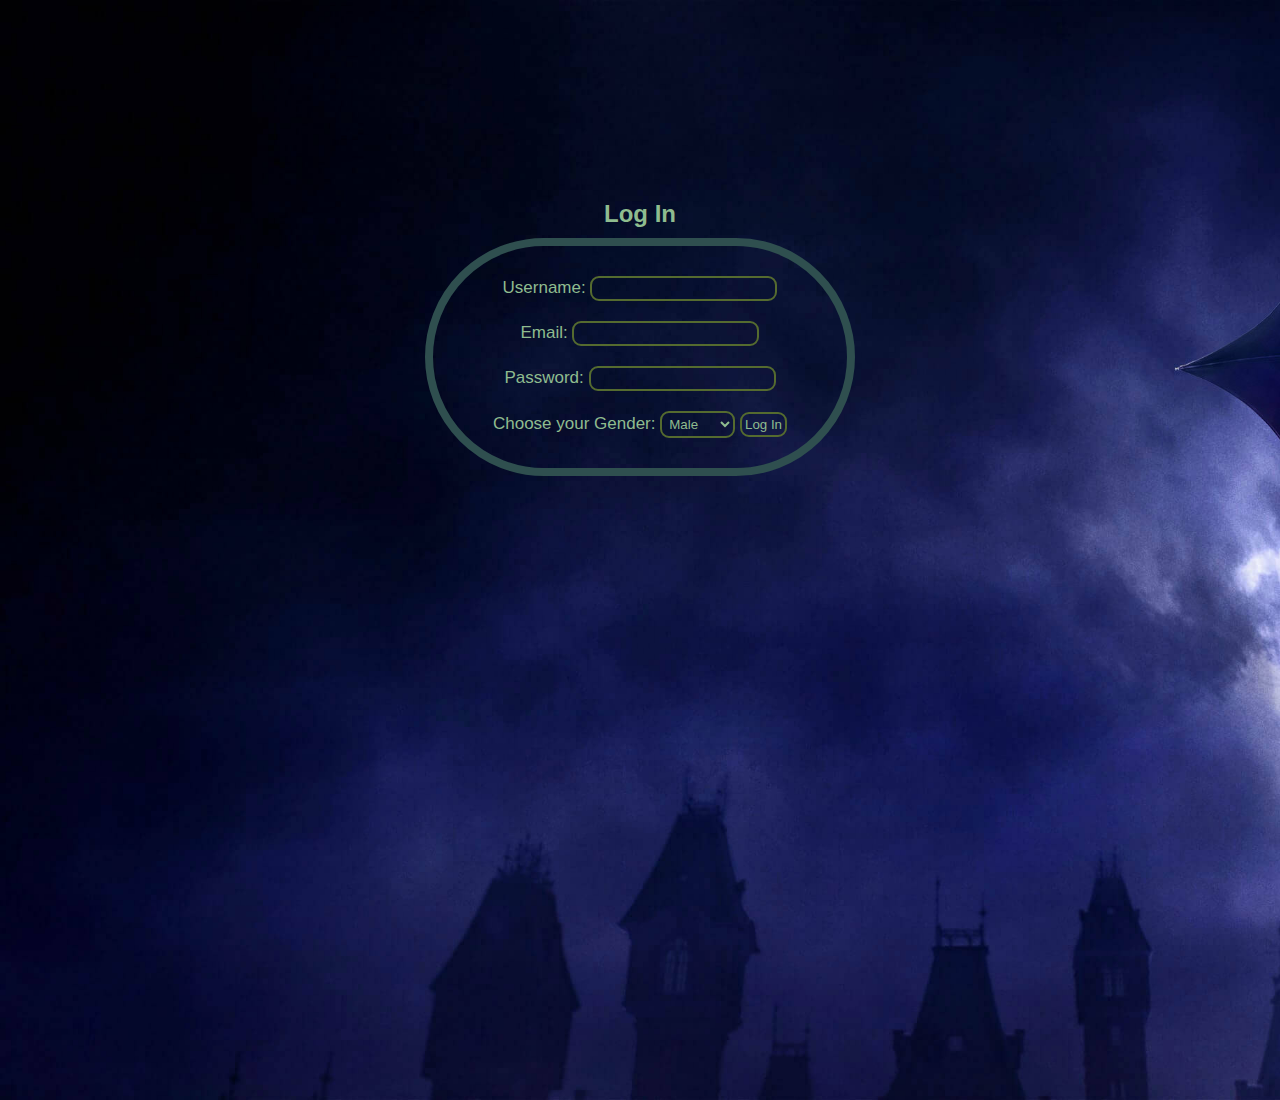
<file: index.html>
<!DOCTYPE html>
<html lang="en">

<head>
    <meta charset="UTF-8">
    <meta http-equiv="X-UA-Compatible" content="IE=edge">
    <meta name="viewport" content="width=device-width, initial-scale=1.0">
    <link rel="stylesheet" href="stylelmfao.css">
    <link rel="shortcut icon" href="logo.png">
    <title>Login Page</title>
    <script defer src="java.js"></script>
</head>

<body>
    <section class="lolform">
        <h1 class="lmao">Log In</h1>
        <div class="forms lol">
            <form  action="indexlol.html" method="get" name="form" onsubmit="return validated()">
                <label for="username">Username:</label>
                <input type="text" id="username" name="username" class="box" required><br><br>
                <label for="email">Email:</label>
                <input type="email" id="email" name="email" class="box" required><br><br>
                <span id="email_error"></span>
                <label for="password">Password:</label>
                <input type="password" id="password" name="password" class="box" ><br><br>
                <span id="pass_error"></span>
                <label for="cars">Choose your Gender:</label>
                <select name="gender" id="gender" form="gender" class="box">
                    <option value="male">Male</option>
                    <option value="female">Female</option>
                </select>
                <input type="submit" value="Log In" class="submitt box" >
            </form>
        </div>
        <div id="error"></div>
    </section>

</body>

</html>
</file>
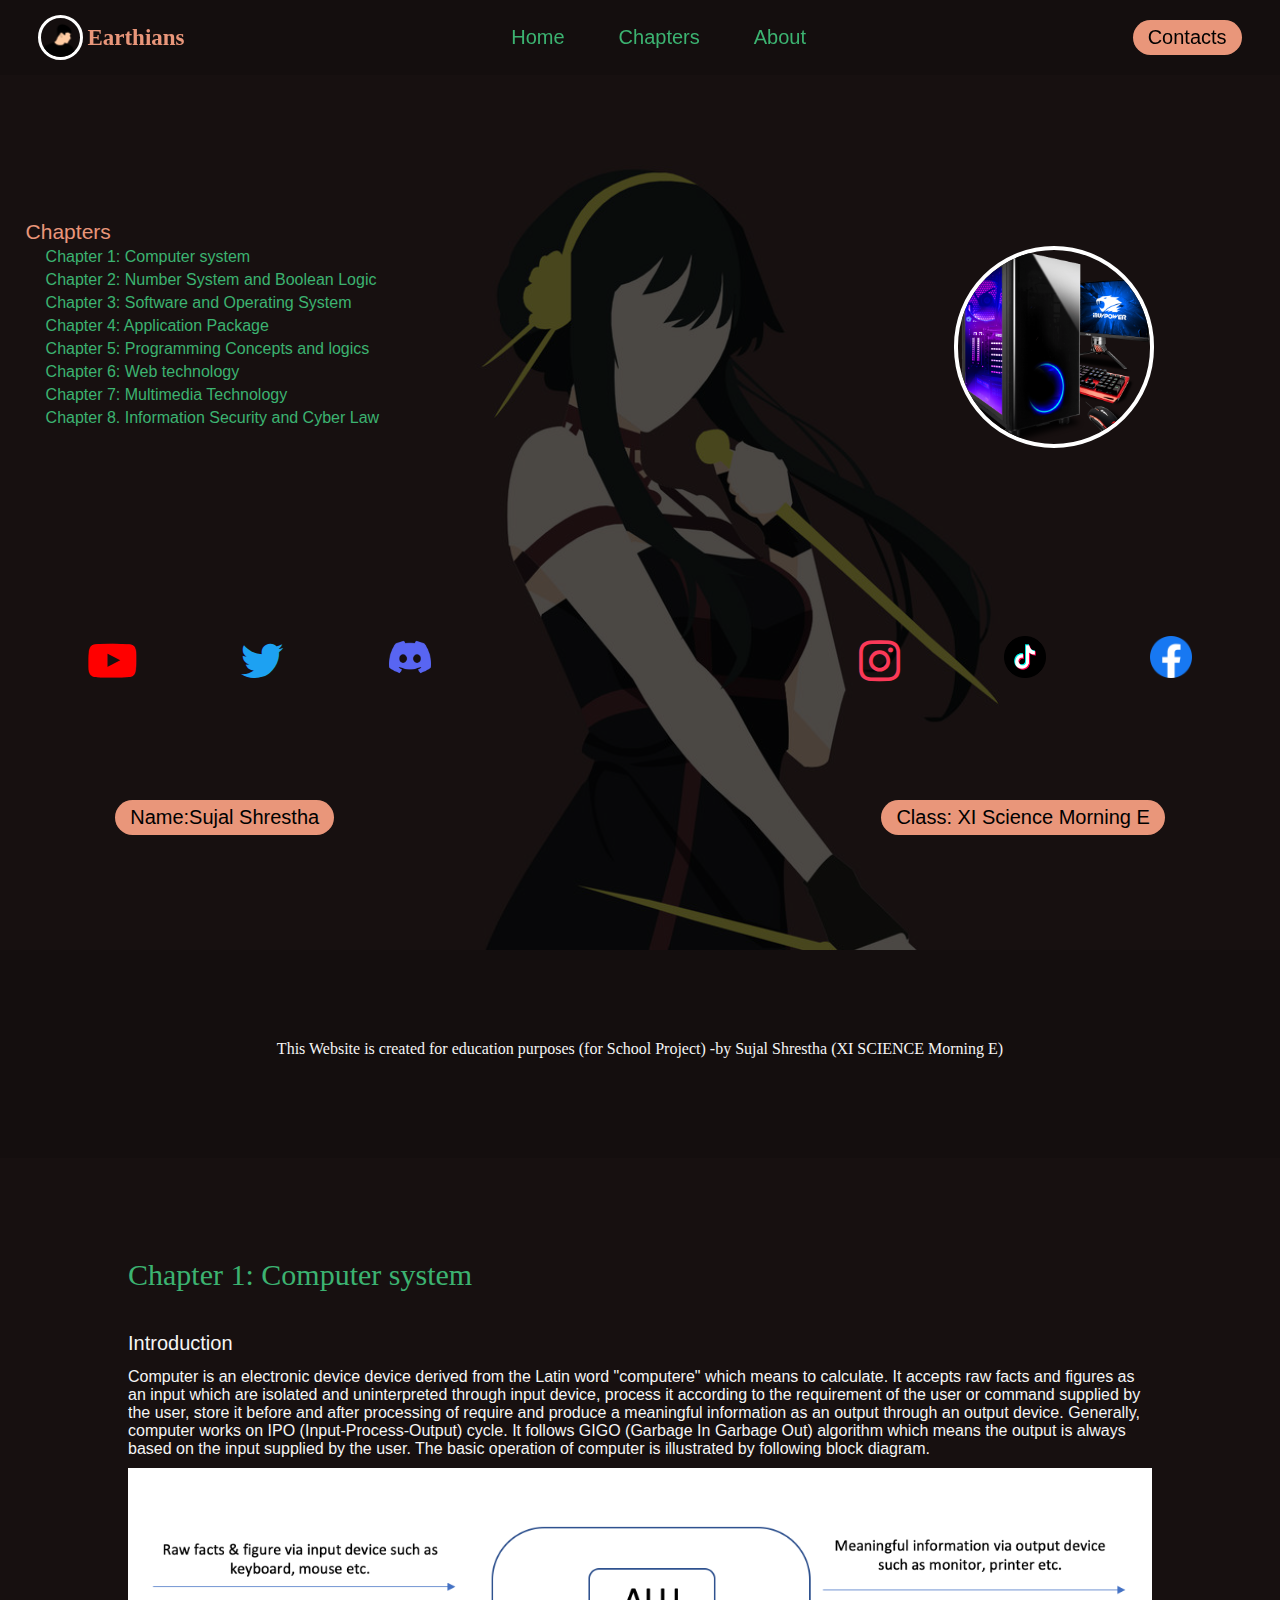
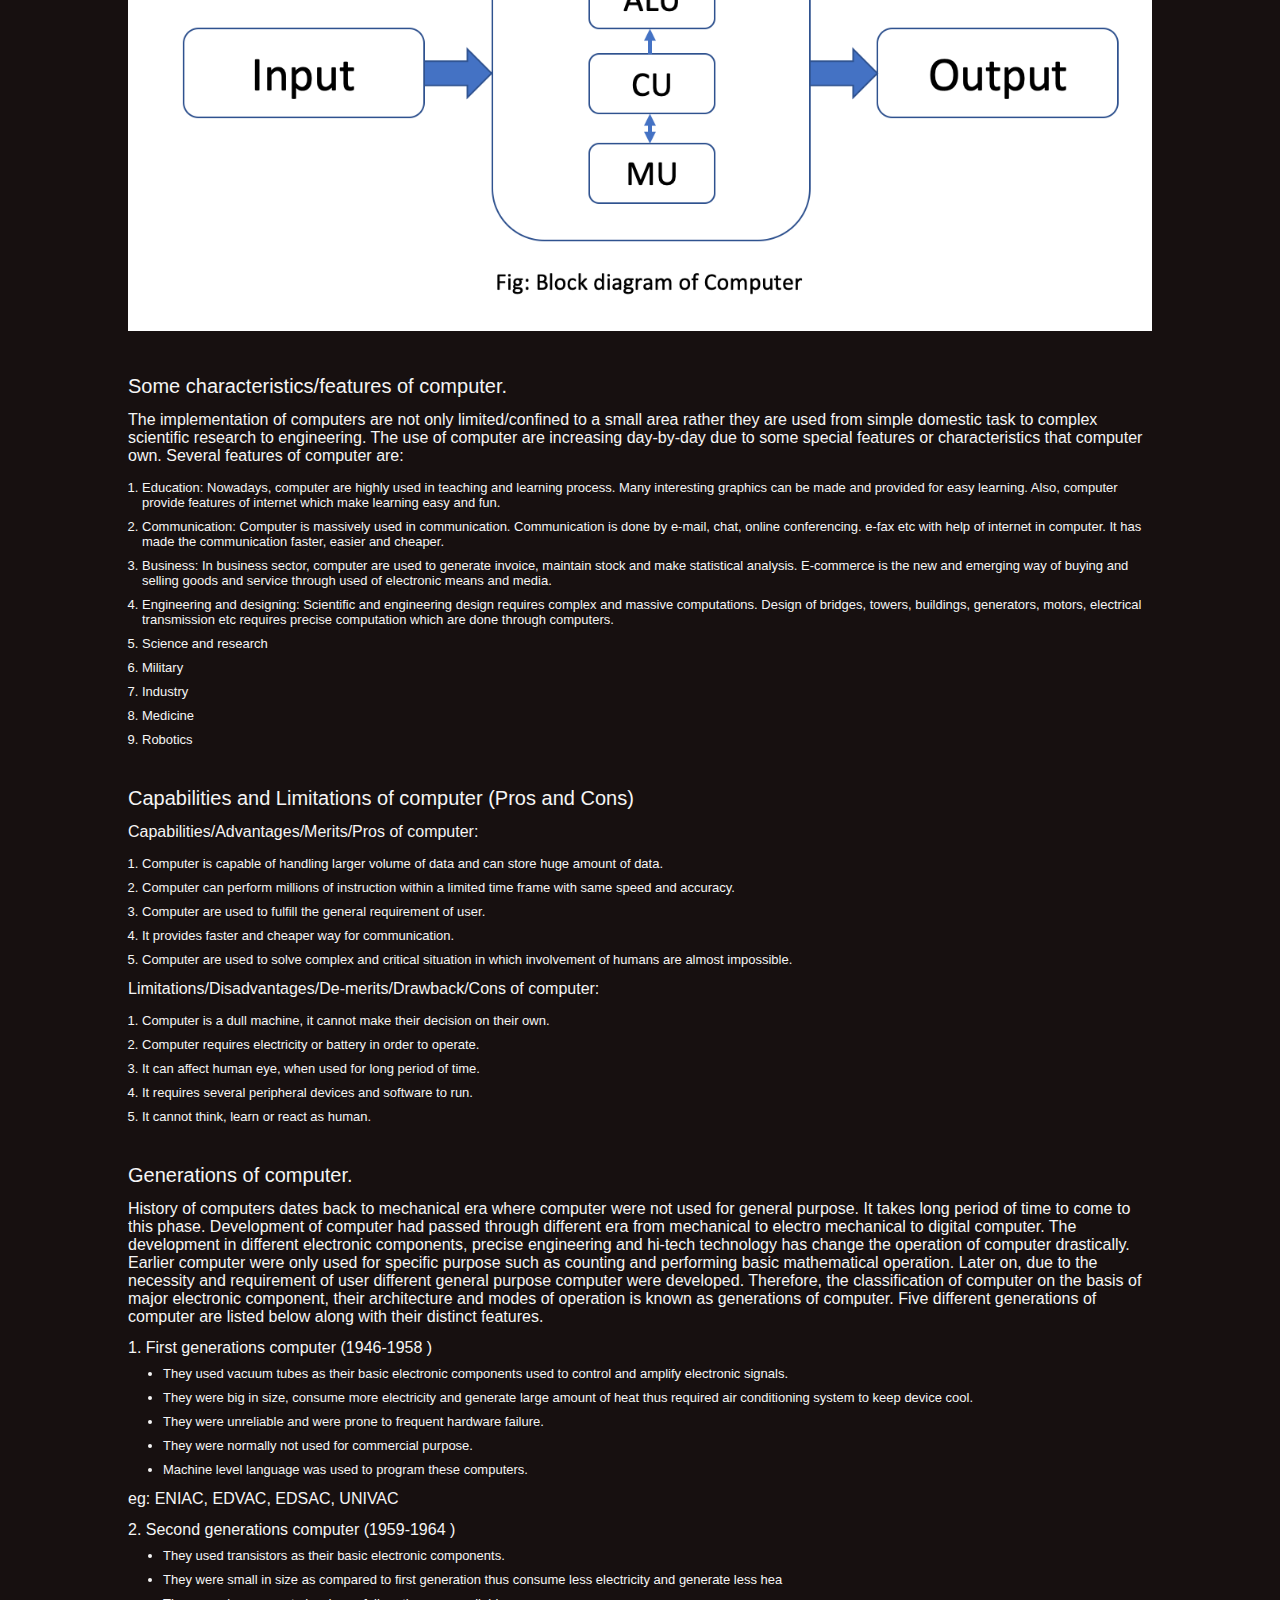
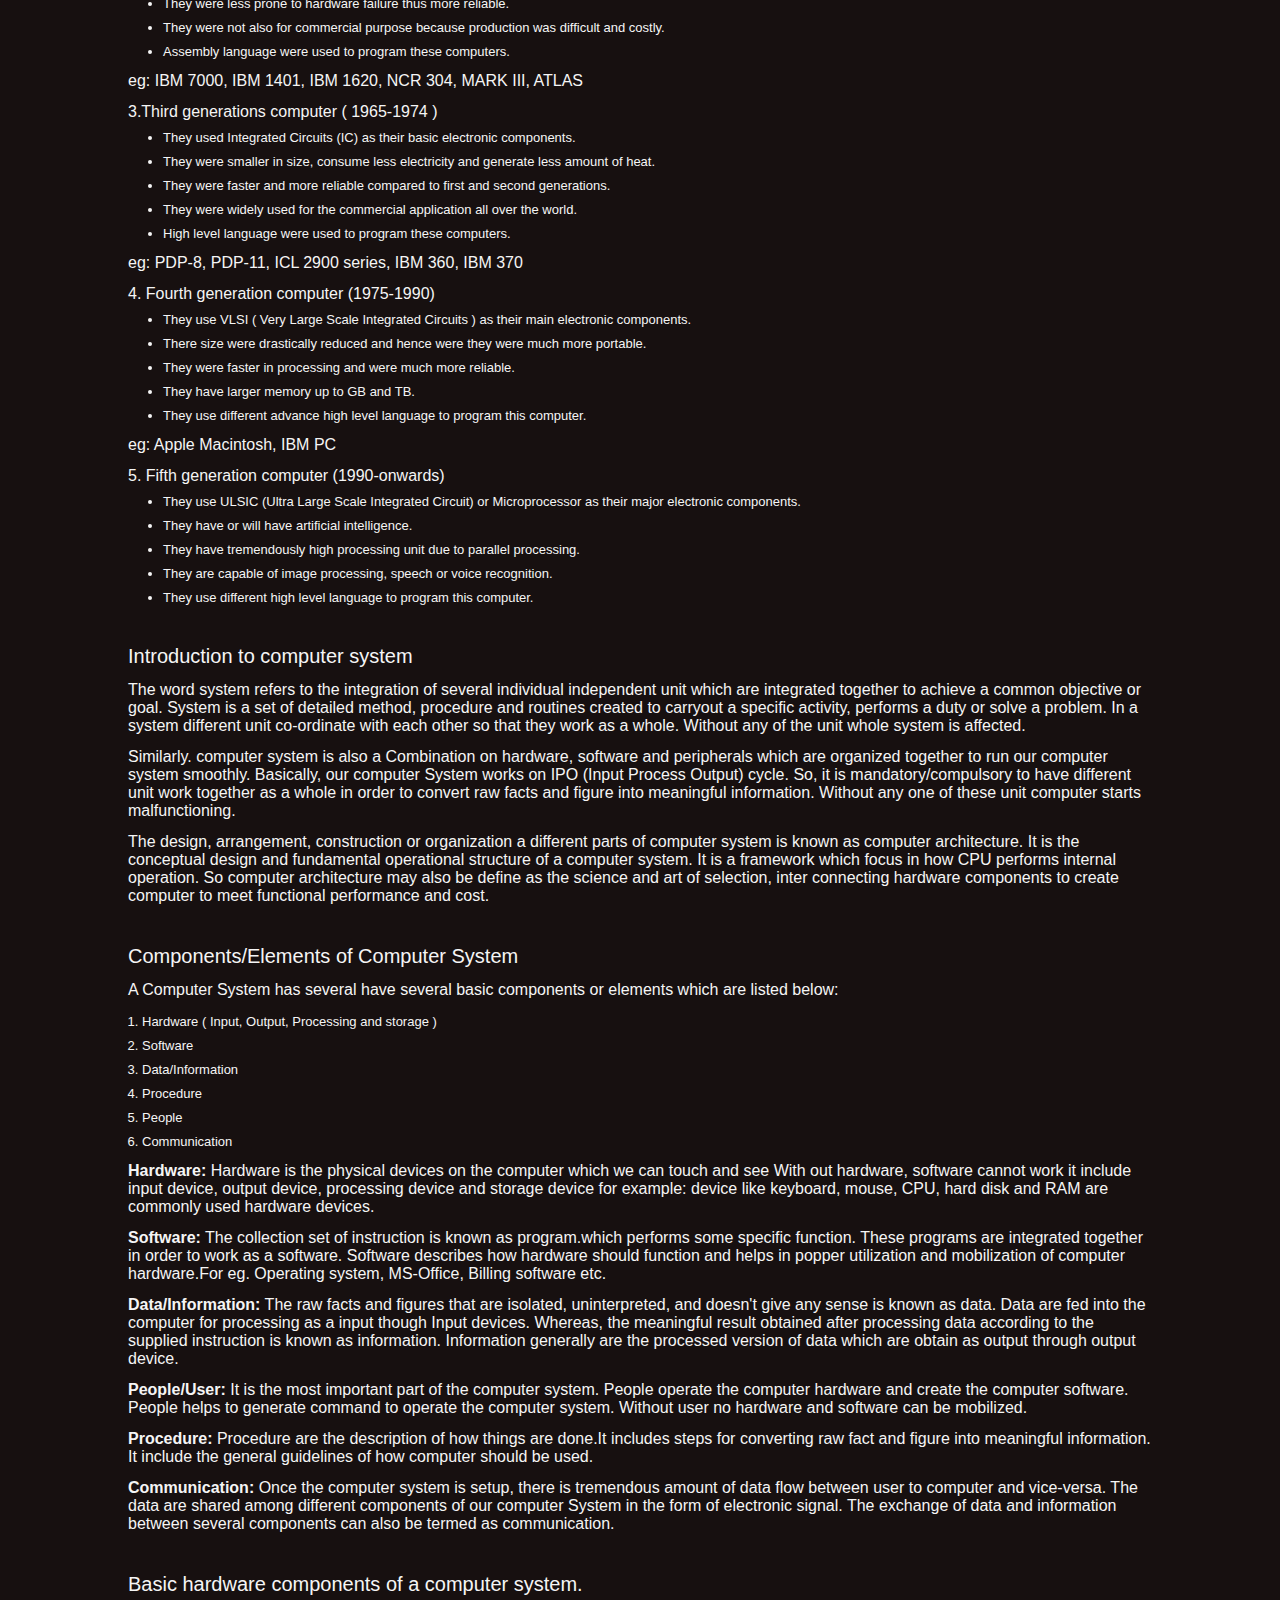
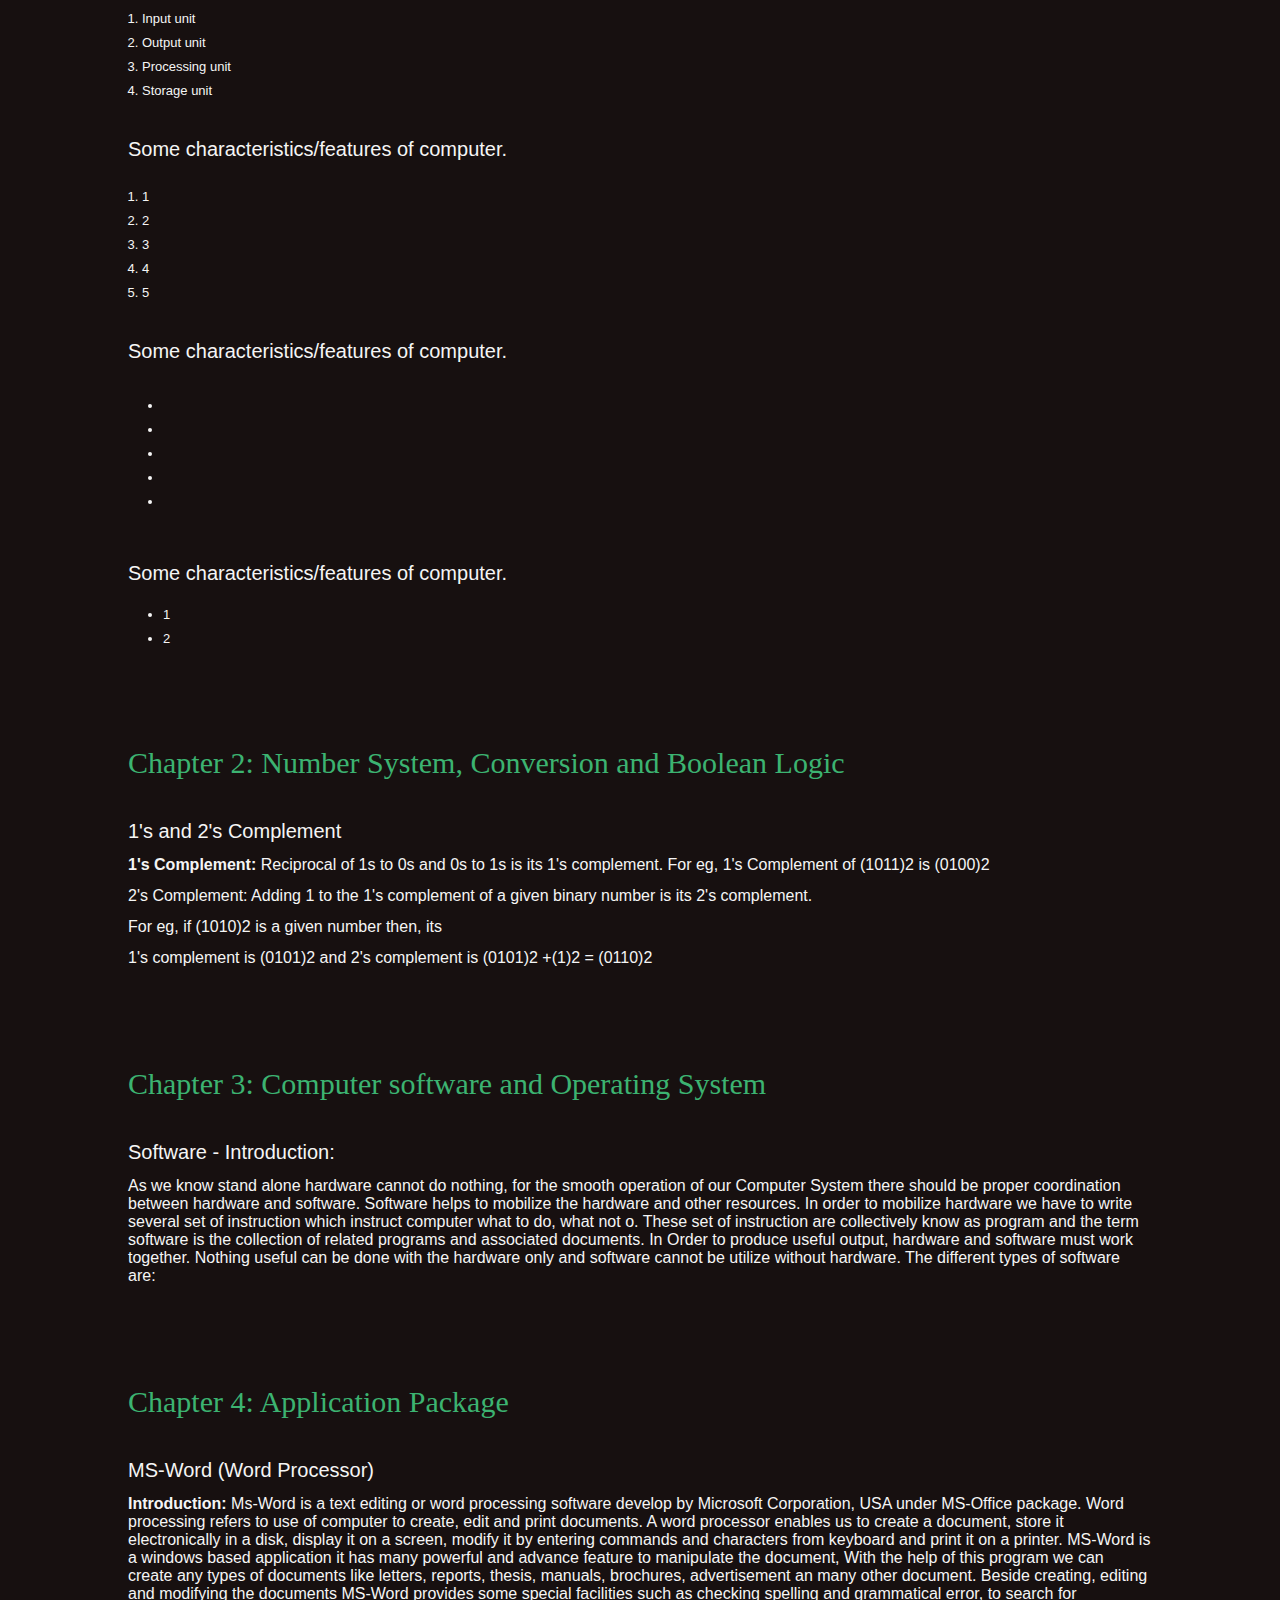
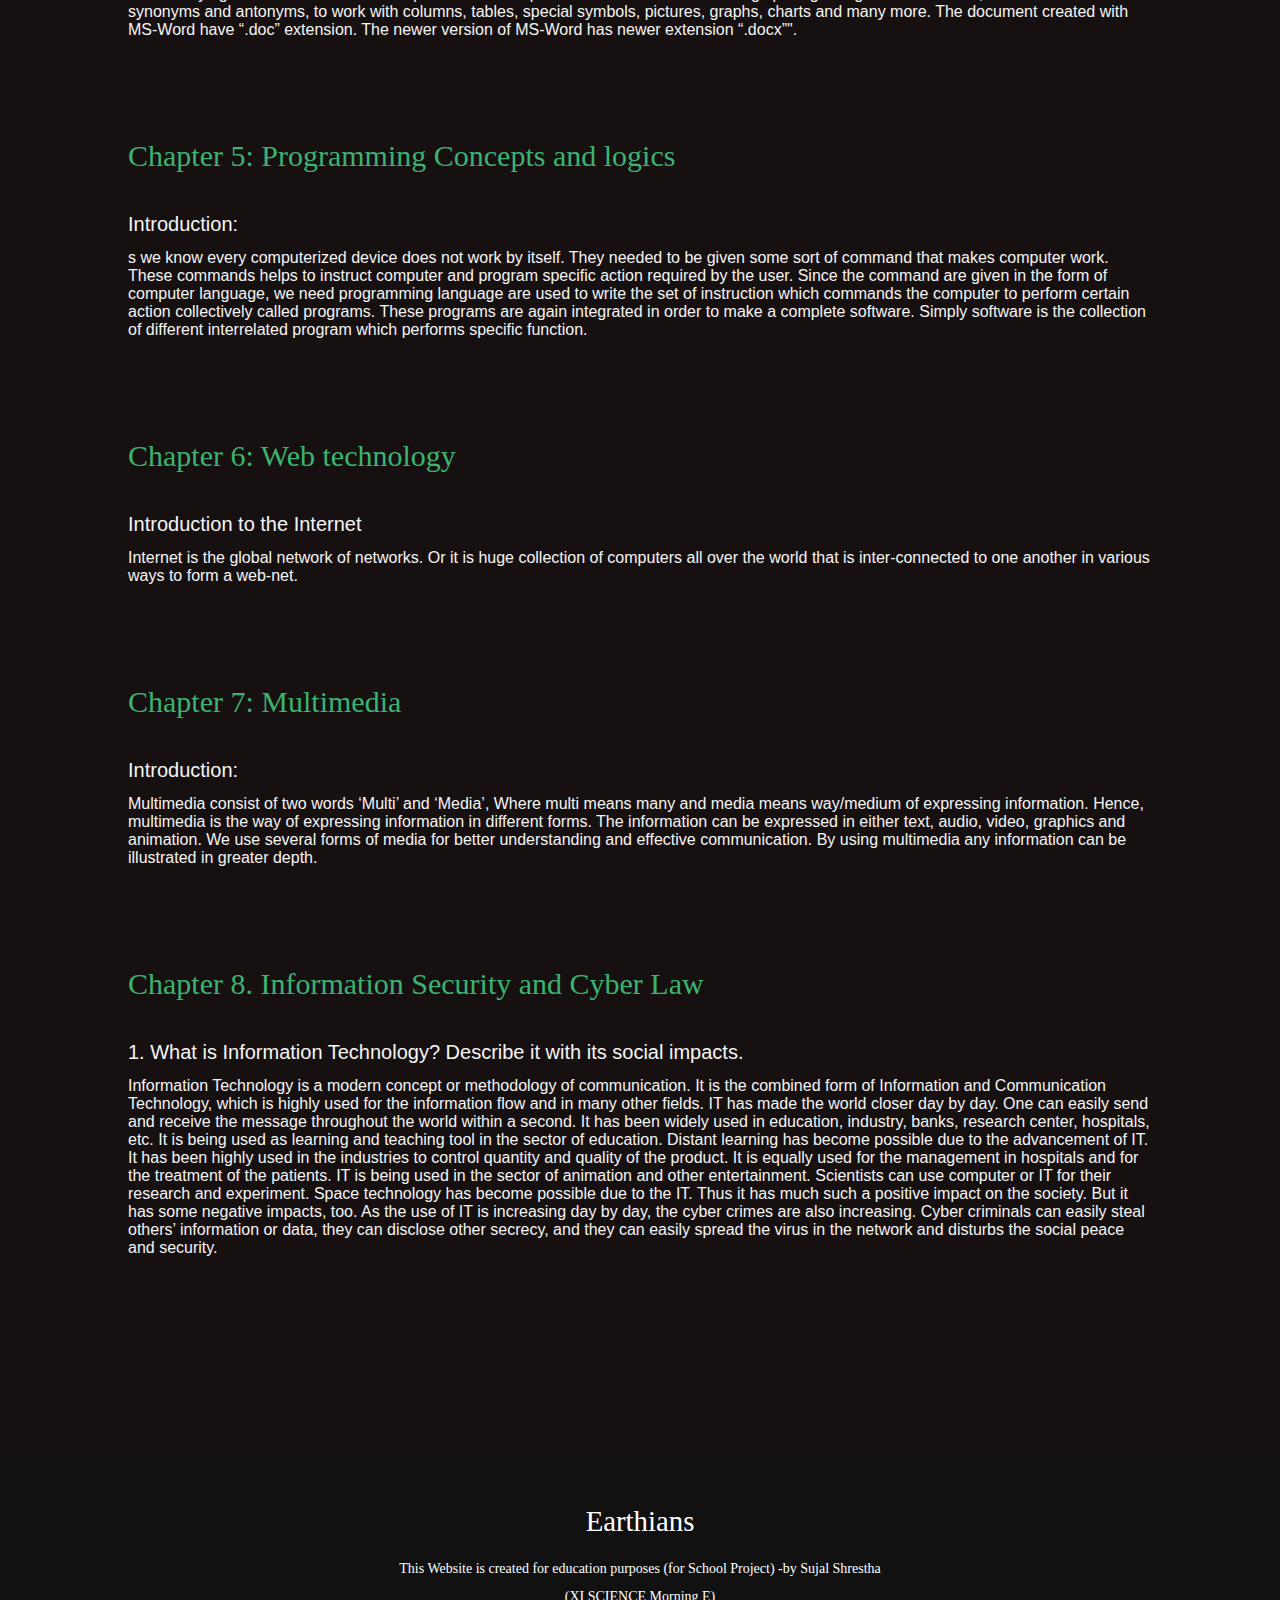
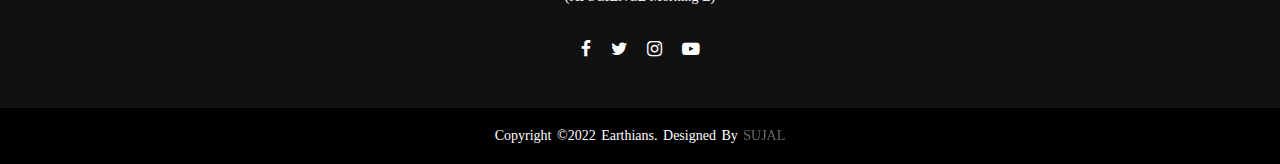
<file: indexlol.html>
<!DOCTYPE html>
<html lang="en">

<head>
    <meta charset="UTF-8">
    <meta http-equiv="X-UA-Compatible" content="IE=edge">
    <meta name="viewport" content="width=device-width, initial-scale=1.0">
    <link rel="shortcut icon" href="logo.png">
    <link rel="stylesheet" href="style.css">
    <link rel="stylesheet" href="footer.css">
    <link rel="stylesheet" href="contacts.css">
    <title>Sujal's Website</title>
    <link rel="stylesheet" href="https://cdnjs.cloudflare.com/ajax/libs/font-awesome/4.7.0/css/font-awesome.min.css">
</head>

<body>
    <header class="backgroundlol">
        <div class="logontitle"><img class="logo" src="logo.png" alt="logo">
            <h3 class="title">Earthians</h3>
        </div>
        <nav>
            <ul class="navlinks">
                <li><a href="indexlol.html">Home</a></li>
                <li><a href="#chapters">Chapters</a></li>
                <li><a href="#footer">About</a></li>
            </ul>
        </nav>
        <a class="contacts" href="#contacts"><button>Contacts</button></a>
    </header>
    <section class="body background">
        <div class="computer">
            <div class="chapters">
                <div class="head" id="chapters">Chapters</div>
                <div class="chapterslist">
                    <ul>
                        <li><a href="#chapter1">Chapter 1: Computer system</a></li>
                        <li><a href="#chapter2">Chapter 2: Number System and Boolean Logic</a></li>
                        <li><a href="#chapter3">Chapter 3: Software and Operating System</a></li>
                        <li><a href="#chapter4">Chapter 4: Application Package</a></li>
                        <li><a href="#chapter5">Chapter 5: Programming Concepts and logics</a></li>
                        <li><a href="#chapter6">Chapter 6: Web technology</a></li>
                        <li><a href="#chapter7">Chapter 7: Multimedia Technology</a></li>
                        <li><a href="#chapter8">Chapter 8. Information Security and Cyber Law</a></li>
                    </ul>
                </div>
            </div>
            <div class="computerimage"><img src="computerimage.png" onclick="audio.play();"></div>
        </div>

        <script type="text/javascript">
            const audio =new Audio();
            audio.src  = "breatheair.mp3"
        </script>
    
        
        
        
        <br id="contacts">
        
        
        
    
        
        <div class="iconsarefun" >
            <div class="icons1">
                <a href="https://www.youtube.com/@sujalstha" target="_blank"><i class="fa fa-youtube-play"
                        style="font-size:48px;color:red"></i></a>
                <a href="https://twitter.com/sujalstha03" target="_blank"><i class="fa fa-twitter"
                        style="font-size:48px;color:#1DA1F2"></i></a>
                <a href="https://discord.io/prithivians+" target="_blank"><img class="logolol" src="discord.png"></a>

            </div>
            <div class="icons2">
                <a href="https://www.instagram.com/sujalstha03/" target="_blank"><i class="fa fa-instagram"
                        style="font-size:48px;color:#fb3958"></i></a>
                <a href="https://www.tiktok.com/@sujalstha03" target="_blank"><img class="logolol" src="tiktok.png"></a>
                <a href="https://www.facebook.com/Sujalstha03" target="_blank"><img class="logolol" src="facebook.png"></a>
            </div>
        </div>

        <div class="contactsintext">
                <button>Name:Sujal Shrestha</button>
                <button>Class: XI Science Morning E</button>
        </div>






    </section>
    

    <section class="backgroundlol damnyorrholder">
        <p>This Website is created for education purposes (for School Project) -by Sujal Shrestha (XI SCIENCE Morning E)</p>
    </section>



    <section class="backgroundlol2 notessection">
        <div class="notes">






            <div class="first">
                <p class="text-chaptername" id="chapter1">Chapter 1: Computer system</p>
                <p class="text-big">Introduction</p>
                <p class="text-small">Computer is an electronic device device derived from the Latin word "computere"
                    which means to calculate. It accepts raw facts and figures as an input which are isolated and
                    uninterpreted through input device, process it according to the requirement of the user or command
                    supplied by the user, store it before and after processing of require and produce a meaningful
                    information as an output through an output device. Generally, computer works on IPO
                    (Input-Process-Output) cycle. It follows GIGO (Garbage In Garbage Out) algorithm which means the
                    output is always based on the input supplied by the user. The basic operation of computer is
                    illustrated by following block diagram.</p>
                <div class="imageok"><img src="block-diagram-of-computer.png"></div>
            </div>
            <div class="first">
                <p class="text-big">Some characteristics/features of computer.</p>
                <p class="text-small">The implementation of computers are not only limited/confined to a small area
                    rather they are used from simple domestic task to complex scientific research to engineering. The
                    use of computer are increasing day-by-day due to some special features or characteristics that
                    computer own. Several features of computer are:</p>
                <div class="listsinparagraphs">
                    <ul>
                        <li>Education: Nowadays, computer are highly used in teaching and learning process. Many
                            interesting graphics can be made and provided for easy learning. Also, computer provide
                            features of internet which make learning easy and fun.</li>
                        <li>Communication: Computer is massively used in communication. Communication is done by e-mail,
                            chat, online conferencing. e-fax etc with help of internet in computer. It has made the
                            communication faster, easier and cheaper.</li>
                        <li>Business: In business sector, computer are used to generate invoice, maintain stock and make
                            statistical analysis. E-commerce is the new and emerging way of buying and selling goods and
                            service through used of electronic means and media.</li>
                        <li>Engineering and designing: Scientific and engineering design requires complex and massive
                            computations. Design of bridges, towers, buildings, generators, motors, electrical
                            transmission etc requires precise computation which are done through computers.</li>
                        <li>Science and research</li>
                        <li>Military</li>
                        <li>Industry</li>
                        <li>Medicine</li>
                        <li>Robotics</li>
                    </ul>
                </div>
            </div>
            <div class="first">
                <p class="text-big">Capabilities and Limitations of computer (Pros and Cons)</p>
                <p class="text-small">Capabilities/Advantages/Merits/Pros of computer:</p>
                <div class="listsinparagraphs">
                    <ul>
                        <li>Computer is capable of handling larger volume of data and can store huge amount of data.
                        </li>
                        <li>Computer can perform millions of instruction within a limited time frame with same speed and
                            accuracy.</li>
                        <li>Computer are used to fulfill the general requirement of user.</li>
                        <li>It provides faster and cheaper way for communication.</li>
                        <li>Computer are used to solve complex and critical situation in which involvement of humans are
                            almost impossible.</li>
                    </ul>
                </div>
                <p class="text-small">Limitations/Disadvantages/De-merits/Drawback/Cons of computer:</p>
                <div class="listsinparagraphs">
                    <ul>
                        <li>Computer is a dull machine, it cannot make their decision on their own.</li>
                        <li>Computer requires electricity or battery in order to operate.</li>
                        <li>It can affect human eye, when used for long period of time.</li>
                        <li>It requires several peripheral devices and software to run.</li>
                        <li>It cannot think, learn or react as human.</li>
                    </ul>
                </div>
            </div>
            <div class="first">
                <p class="text-big">Generations of computer.</p>
                <p class="text-small">History of computers dates back to mechanical era where computer were not used for
                    general purpose. It takes long period of time to come to this phase. Development of computer had
                    passed through different era from mechanical to electro mechanical to digital computer. The
                    development in different electronic components, precise engineering and hi-tech technology has
                    change the operation of computer drastically. Earlier computer were only used for specific purpose
                    such as counting and performing basic mathematical operation. Later on, due to the necessity and
                    requirement of user different general purpose computer were developed. Therefore, the classification
                    of computer on the basis of major electronic component, their architecture and modes of operation is
                    known as generations of computer. Five different generations of computer are listed below along with
                    their distinct features.</p>
                <p class="text-small">1. First generations computer (1946-1958 )</p>
                <div class="listsinparagraphs-dots">
                    <ul>
                        <li>They used vacuum tubes as their basic electronic components used to control and amplify
                            electronic signals.</li>
                        <li>They were big in size, consume more electricity and generate large amount of heat thus
                            required air conditioning system to keep device cool.</li>
                        <li>They were unreliable and were prone to frequent hardware failure.</li>
                        <li>They were normally not used for commercial purpose.</li>
                        <li>Machine level language was used to program these computers.</li>
                    </ul>
                </div>
                <p class="text-small">eg: ENIAC, EDVAC, EDSAC, UNIVAC</p>
                <p class="text-small">2. Second generations computer (1959-1964 )</p>
                <div class="listsinparagraphs-dots">
                    <ul>
                        <li>They used transistors as their basic electronic components.</li>
                        <li>They were small in size as compared to first generation thus consume less electricity and
                            generate less hea</li>
                        <li>They were less prone to hardware failure thus more reliable.</li>
                        <li>They were not also for commercial purpose because production was difficult and costly.</li>
                        <li>Assembly language were used to program these computers.</li>
                    </ul>
                </div>
                <p class="text-small">eg: IBM 7000, IBM 1401, IBM 1620, NCR 304, MARK III, ATLAS</p>
                <p class="text-small">3.Third generations computer ( 1965-1974 )</p>
                <div class="listsinparagraphs-dots">
                    <ul>
                        <li>They used Integrated Circuits (IC) as their basic electronic components.</li>
                        <li>They were smaller in size, consume less electricity and generate less amount of heat.</li>
                        <li>They were faster and more reliable compared to first and second generations.</li>
                        <li>They were widely used for the commercial application all over the world.</li>
                        <li>High level language were used to program these computers.</li>
                    </ul>
                </div>
                <p class="text-small">eg: PDP-8, PDP-11, ICL 2900 series, IBM 360, IBM 370</p>
                <p class="text-small">4. Fourth generation computer (1975-1990)</p>
                <div class="listsinparagraphs-dots">
                    <ul>
                        <li>They use VLSI ( Very Large Scale Integrated Circuits ) as their main electronic components.
                        </li>
                        <li>There size were drastically reduced and hence were they were much more portable.</li>
                        <li>They were faster in processing and were much more reliable.</li>
                        <li>They have larger memory up to GB and TB.</li>
                        <li>They use different advance high level language to program this computer.</li>
                    </ul>
                </div>
                <p class="text-small">eg: Apple Macintosh, IBM PC</p>
                <p class="text-small">5. Fifth generation computer (1990-onwards)</p>
                <div class="listsinparagraphs-dots">
                    <ul>
                        <li>They use ULSIC (Ultra Large Scale Integrated Circuit) or Microprocessor as their major
                            electronic components.</li>
                        <li>They have or will have artificial intelligence.</li>
                        <li>They have tremendously high processing unit due to parallel processing.</li>
                        <li>They are capable of image processing, speech or voice recognition.</li>
                        <li>They use different high level language to program this computer.</li>
                    </ul>
                </div>
            </div>

            <div class="first">
                <p class="text-big">Introduction to computer system</p>
                <p class="text-small">The word system refers to the integration of several individual independent unit
                    which are integrated together to achieve a common objective or goal. System is a set of detailed
                    method, procedure and routines created to carryout a specific activity, performs a duty or solve a
                    problem. In a system different unit co-ordinate with each other so that they work as a whole.
                    Without any of the unit whole system is affected.</p>
                <p class="text-small">Similarly. computer system is also a Combination on hardware, software and
                    peripherals which are organized together to run our computer system smoothly. Basically, our
                    computer System works on IPO (Input Process Output) cycle. So, it is mandatory/compulsory to have
                    different unit work together as a whole in order to convert raw facts and figure into meaningful
                    information. Without any one of these unit computer starts malfunctioning. </p>
                <p class="text-small">The design, arrangement, construction or organization a different parts of
                    computer system is known as computer architecture. It is the conceptual design and fundamental
                    operational structure of a computer system. It is a framework which focus in how CPU performs
                    internal operation. So computer architecture may also be define as the science and art of selection,
                    inter connecting hardware components to create computer to meet functional performance and cost.</p>
            </div>

            <div class="first">
                <p class="text-big">Components/Elements of Computer System</p>
                <p class="text-small">A Computer System has several have several basic components or elements which are
                    listed below:</p>
                <div class="listsinparagraphs">
                    <ul>
                        <li>Hardware ( Input, Output, Processing and storage )</li>
                        <li>Software</li>
                        <li>Data/Information</li>
                        <li>Procedure</li>
                        <li>People</li>
                        <li>Communication</li>
                    </ul>
                </div>
                <p class="text-small"><b>Hardware:</b> Hardware is the physical devices on the computer which we can
                    touch and see With out hardware, software cannot work it include input device, output device,
                    processing device and storage device for example: device like keyboard, mouse, CPU, hard disk and
                    RAM are commonly used hardware devices.</p>
                <p class="text-small"><b>Software:</b> The collection set of instruction is known as program.which
                    performs some specific function. These programs are integrated together in order to work as a
                    software. Software describes how hardware should function and helps in popper utilization and
                    mobilization of computer hardware.For eg. Operating system, MS-Office, Billing software etc.</p>
                <p class="text-small"><b>Data/Information:</b> The raw facts and figures that are isolated,
                    uninterpreted, and doesn't give any sense is known as data. Data are fed into the computer for
                    processing as a input though Input devices. Whereas, the meaningful result obtained after processing
                    data according to the supplied instruction is known as information. Information generally are the
                    processed version of data which are obtain as output through output device.</p>
                <p class="text-small"><b>People/User:</b> It is the most important part of the computer system. People
                    operate the computer hardware and create the computer software. People helps to generate command to
                    operate the computer system. Without user no hardware and software can be mobilized.</p>
                <p class="text-small"><b>Procedure:</b> Procedure are the description of how things are done.It includes
                    steps for converting raw fact and figure into meaningful information. It include the general
                    guidelines of how computer should be used.</p>
                <p class="text-small"><b>Communication:</b> Once the computer system is setup, there is tremendous
                    amount of data flow between user to computer and vice-versa. The data are shared among different
                    components of our computer System in the form of electronic signal. The exchange of data and
                    information between several components can also be termed as communication.</p>
            </div>

            <div class="first">
                <p class="text-big">Basic hardware components of a computer system.</p>
                <div class="listsinparagraphs">
                    <ul>
                        <li> Input unit</li>
                        <li>Output unit </li>
                        <li>Processing unit</li>
                        <li>Storage unit</li>
                    </ul>
                </div>
            </div>

            <div class="first">
                <p class="text-big">Some characteristics/features of computer.</p>
                <p class="text-small"></p>
                <div class="listsinparagraphs">
                    <ul>
                        <li>1</li>
                        <li>2</li>
                        <li>3</li>
                        <li>4</li>
                        <li>5</li>
                    </ul>
                </div>
            </div>

            <div class="first">
                <p class="text-big">Some characteristics/features of computer.</p>
                <p class="text-small"></p>
                <p class="text-small"></p>
                <div class="listsinparagraphs-dots">
                    <ul>
                        <li></li>
                        <li></li>
                        <li></li>
                        <li></li>
                        <li></li>
                    </ul>
                </div>
                <p class="text-small"></p>
            </div>

            <div class="first">
                <p class="text-big">Some characteristics/features of computer.</p>
                <p class="text-small"></p>
                <div class="listsinparagraphs-dots">
                    <ul>
                        <li>1</li>
                        <li>2</li>
                    </ul>
                </div>
            </div>












            <div class="first">
                <p class="text-chaptername" id="chapter2">Chapter 2: Number System, Conversion and Boolean Logic</p>
                <p class="text-big">1's and 2's Complement</p>
                <p class="text-small"><b>1's Complement:</b> Reciprocal of 1s to 0s and 0s to 1s is its 1's complement. For eg, 1's Complement of (1011)2 is (0100)2</p>
                <p class="text-small"><b></b>2's Complement:</b> Adding 1 to the 1's complement of a given binary number is its 2's complement.</p>
                <p class="text-small">For eg, if (1010)2 is a given number then, its</p>
                <p class="text-small">1's complement is (0101)2 and 2's complement is (0101)2 +(1)2 = (0110)2</p>
            </div>




            <div class="first">
                <p class="text-chaptername" id="chapter3">Chapter 3: Computer software and Operating System</p>
                <p class="text-big">Software - Introduction:</p>
                <p class="text-small">As we know stand alone hardware cannot do nothing, for the smooth operation of our Computer System there should be proper coordination between hardware and software. Software helps to mobilize the hardware and other  resources. In order to mobilize hardware we have to write several set of instruction which instruct computer  what to do, what not o. These set of instruction are collectively know as program and the term software is the collection of related programs and  associated documents. In Order to produce useful output, hardware and software must work together. Nothing useful can be done with the hardware only and software cannot be utilize without hardware. The different types of software are:</p>
            </div>




            <div class="first">
                <p class="text-chaptername" id="chapter4">Chapter 4: Application Package</p>
                <p class="text-big">MS-Word (Word Processor)</p>
                <p class="text-small"><b>Introduction:</b> Ms-Word is a text editing or word processing software develop by Microsoft Corporation, USA under MS-Office package. Word processing refers to use of computer to create, edit and print documents. A word processor enables us to create a document, store it electronically in a disk, display it on a screen, modify it by entering commands and characters from keyboard and print it on a printer. MS-Word is a windows based application it has many powerful and advance feature to manipulate the document, With the help of this program we can create any types of documents like letters, reports, thesis, manuals, brochures, advertisement an many other document. Beside creating, editing and modifying the documents MS-Word provides some special facilities such as checking spelling and grammatical error, to search for synonyms and antonyms, to work with columns, tables, special symbols, pictures, graphs, charts and many more. The document created with MS-Word have “.doc” extension. The newer version of MS-Word has newer extension “.docx”".</p>
            </div>





            <div class="first">
                <p class="text-chaptername" id="chapter5">Chapter 5: Programming Concepts and logics</p>
                <p class="text-big">Introduction:</p>
                <p class="text-small">s we know every computerized device does not work by itself. They needed to be given some sort of command that makes computer work. These commands helps to instruct computer and program specific action required by the user. Since the command are given in the form of computer language, we need programming language are used to write the set of instruction which commands the computer to perform certain action collectively called programs. These programs are again integrated in order to make a complete software. Simply software is the collection of different interrelated program which performs specific function.</p>
            </div>






            <div class="first">
                <p class="text-chaptername" id="chapter6">Chapter 6: Web technology</p>
                <p class="text-big">Introduction to the Internet</p>
                <p class="text-small">Internet is the global network of networks. Or it is huge collection of computers all over the world that is inter-connected to one another in various ways to form a web-net.</p>
            </div>







            <div class="first">
                <p class="text-chaptername" id="chapter7">Chapter 7: Multimedia</p>
                <p class="text-big">Introduction: </p>
                <p class="text-small">Multimedia consist of two words ‘Multi’ and ‘Media’, Where multi means many and media means way/medium of expressing information. Hence, multimedia is the way of expressing information in different forms. The information can be expressed in either text, audio, video, graphics and animation. We use several forms of media for better understanding and effective communication. By using multimedia any information can be illustrated in greater depth.</p>
            </div>








            <div class="first">
                <p class="text-chaptername" id="chapter8">Chapter 8. Information Security and Cyber Law</p>
                <p class="text-big">1. What is Information Technology? Describe it with its social impacts.</p>
                <p class="text-small">Information Technology is a modern concept or methodology of communication. It is the combined form of Information and Communication Technology, which is highly used for the information flow and in many other fields. IT has made the world closer day by day. One can easily send and receive the message throughout the world within a second. It has been widely used in education, industry, banks, research center, hospitals, etc. It is being used as learning and teaching tool in the sector of education. Distant learning has become possible due to the advancement of IT. It has been highly used in the industries to control quantity and quality of the product. It is equally used for the management in hospitals and for the treatment of the patients. IT is being used in the sector of animation and other entertainment. Scientists can use computer or IT for their research and experiment. Space technology has become possible due to the IT. Thus it has much such a positive impact on the society. But it has some negative impacts, too. As the use of IT is increasing day by day, the cyber crimes are also increasing. Cyber criminals can easily steal others’ information or data, they can disclose other secrecy, and they can easily spread the virus in the network and disturbs the social peace and security. </p>
            </div>
        </div>
    </section>





    <footer>
        <div class="footer-content" id="footer">
            <h3>Earthians</h3>
            <p>This Website is created for education purposes (for School Project) -by Sujal Shrestha (XI SCIENCE
                Morning E)</p>
            <ul class="socials">
                <li><a href="https://www.facebook.com/Sujalstha03" target="_blank"><i class="fa fa-facebook"></i></a>
                </li>
                <li><a href="https://twitter.com/sujalstha03" target="_blank"><i class="fa fa-twitter"></i></a></li>
                <li><a href="https://www.instagram.com/sujalstha03/" target="_blank"><i class="fa fa-instagram"></i></a>
                </li>
                <li><a href="https://www.youtube.com/@sujalstha" target="_blank"><i class="fa fa-youtube-play"></i></a>
                </li>
            </ul>
        </div>
        <div class="footer-bottom">
            <p>copyright &copy;2022 Earthians. designed by <span>Sujal</span></p>
        </div>
    </footer>

</body>

</html>
</file>
<file: stylelmfao.css>
*{
    padding: 0;
    margin: 0;
    
}

.lolform{
    text-align: center;
    justify-content: center;
    align-items: center;
    font-family: Arial, Helvetica, sans-serif;
    font-weight: 500px;
    font-size: 17px;
    padding-top: 200px;
    color:darkseagreen;
    background: url(wed.jpg);
    background-size: cover;
    height:100vh;
}


.lmao{
    font-family: Arial, Helvetica, sans-serif;
    font-weight: 500px;
    color:darkseagreen;
    padding-bottom: 10px;
    font-size: 24px;
}


.forms{
    border: solid 8px darkslategray;
    max-width: 30%;
    margin: auto;
    padding: 30px 15px;
    border-radius: 190px;
    font-family: Arial, Helvetica, sans-serif;
    font-weight: 500px;
    color:darkseagreen;
    
}

.box{
    background: none;
    border: solid 2px darkolivegreen;
    border-radius: 9px;
    color: darkseagreen;
    padding: 3px;
}



.submitt{
    background: none;
    color:darkseagreen;
    padding: 3px;
}

.submitt:hover{
    color: darkslategray;
}
</file>
<file: style.css>
* {
    box-sizing: border-box;
    margin: 0;
    padding: 0;
}


li,
a,
button {
    font-family: sans-serif;
    font-weight: 500;
    font-size: 20px;
    text-decoration: none;

}

header {
    display: flex;
    justify-content: space-between;
    align-items: center;
    padding: 15px 3%;
    position: sticky;
    top: 0;

}



.logo {
    width: 45px;
    cursor: pointer;
    border: 3px solid white;
    border-radius: 60px;
}

.logontitle {
    display: flex;
    align-items: center;
}

.title {
    display: inline-block;
    padding-left: 4px;
    cursor: pointer;
    color: darksalmon;
    font-size: 23px;
}

.navlinks {
    list-style: none;
}

.navlinks li {
    display: inline-block;
    padding: 0px 25px;

}

.navlinks li a {
    color: mediumseagreen;
    transition: all 0.3s ease 0s;
}

.navlinks li a:hover {
    color: darksalmon;
}

.contacts button {
    padding: 6px 15px;
    background-color: darksalmon;
    border: none;
    border-radius: 50px;
    cursor: pointer;
    transform: all 0.3s ease 0s;
}

.contacts button:hover {
    background-color: rgba(0, 136, 191, 0.8);
}

.backgroundlol {
    background: rgba(0, 0, 0, 0.737) url('image.png');
    background-size: cover;
    background-blend-mode: darken;
}

.backgroundlol2 {
    background: rgba(0, 0, 0, 0.7) url('image.png');
    background-size: cover;
    background-blend-mode: darken;
}

.background {
    background: rgba(0, 0, 0, 0.7) url('background.png');
    background-size: cover;
    background-blend-mode: darken;
}



.damnyorrholder p{
    text-align: center;
    padding-top: 90px;
    font-family: "Open Sans";
    color: whitesmoke;
    padding-bottom: 100px;
}

.body {
    padding-bottom: 100px;
}

.computer{
    display: flex;
    justify-content: space-between;
    align-items: center;
    padding: 15px 2%;
    
}

.head{
    font-family: sans-serif;
    font-weight: 500;
    font-size: 21px;
    text-decoration: none;
    color: darksalmon;
    padding-top: 130px;
    justify-content: space-between;
}



.chapterslist{
    padding-left: 20px;
    padding-bottom: 60px;
}

.chapterslist li{
    list-style-type: none;
}

.chapterslist li a{
    font-family: sans-serif;
    font-weight: 500;
    font-size: 16px;
    text-decoration: none;
    color: mediumseagreen;
}

.chapterslist li a:hover{
    color: darksalmon;
    font-size: 16.027px;
}

.computerimage{
    padding-right: 100px;
    padding-top: 120px;
}

.computerimage img{
    width: 200px;
    border: 4px solid white;
    border-radius: 100px;
    cursor: pointer;
}


.notes{
    max-width: 80%;
    margin: auto;
    padding-bottom: 200px;
}




.text-chaptername{
    font-family:Georgia, 'Times New Roman', Times, serif;
    font-weight: 500;
    font-size: 30px;
    color: mediumseagreen;
    padding-top: 100px;
    cursor: pointer;
    transition: 1s ease 0s;
}

.text-chaptername:hover{
    color: darksalmon;
}

.text-big{
    font-family:'Segoe UI', Tahoma, Geneva, Verdana, sans-serif;
    font-weight: 500;
    font-size: 20px;
    color: whitesmoke;
    padding-top: 40px;
}

.text-small{
    font-family: sans-serif;
    font-weight: 500;
    font-size: 16px;
    color: whitesmoke;
    padding-top: 13px;
}

.imageok img{
    width: 100%;
    padding-top: 10px;
}

.listsinparagraphs{
    padding-left: 14px;
    padding-top: 6px;
}
.listsinparagraphs li{
    font-family: sans-serif;
    font-weight: 500;
    font-size: 13px;
    color: whitesmoke;
    list-style:decimal;
    padding-top: 9px;
    
}

.listsinparagraphs-dots{
    padding-left:35px;
}

.listsinparagraphs-dots li{
    font-family: sans-serif;
    font-weight: 500;
    font-size: 13px;
    color: whitesmoke;
    padding-top: 9px;
}
</file>
<file: footer.css>
*{
    margin: 0;
    padding: 0;
    
}
footer{
    background: #111;
    height: auto;
    font-family: "Open Sans";
    padding-top: 40px;
    color: #fff;
}
.footer-content{
    display: flex;
    align-items: center;
    justify-content: center;
    flex-direction: column;
    text-align: center;
}
.footer-content h3{
    font-size: 1.8rem;
    font-weight: 400;
    text-transform: capitalize;
    line-height: 3rem;
    cursor: pointer;
    transition: 1s ease 0s;
}

.footer-content h3:hover{
    color: mediumseagreen;
}

.footer-content p{
    max-width: 500px;
    margin: 10px auto;
    line-height: 28px;
    font-size: 14px;
}
.socials{
    list-style: none;
    display: flex;
    align-items: center;
    justify-content: center;
    margin: 1rem 0 3rem 0;
}
.socials li{
    margin: 0 10px;
}
.socials a{
    text-decoration: none;
    color: #fff;
}
.socials a i{
    font-size: 1.1rem;
    transition: color .4s ease;

}
.socials a:hover i{
    color: aqua;
}

.footer-bottom{
    background: #000;
    padding: 20px 0;
    text-align: center;
}
.footer-bottom p{
    font-size: 14px;
    word-spacing: 2px;
    text-transform: capitalize;
}
.footer-bottom span{
    text-transform: uppercase;
    opacity: .4;
    font-weight: 200;
}
</file>
<file: contacts.css>
*{
    margin: 0;
    padding: 0;
}

.body2{
    height: 120vh;
    
    
}

.iconsarefun{
    justify-content: space-between;
    display: flex;
    padding: 15px 3%;
}

.icons1{
    padding-top: 100px;
}

.icons1 a{
    
    align-items: center;
    display: inline-block;
    padding: 0px 50px;

}

.icons2{
    padding-top: 100px;
}

.icons2 a{
    
    align-items: center;
    display: inline-block;
    padding: 0px 50px;

}

.logolol{
    width: 42px;
}












.contactsintext{
    display: flex;
    justify-content: space-between;
    align-items: center;
    padding: 15px 9%;
    padding-top: 100px;
}

.contactsintext button{
    padding: 6px 15px;
    background-color: darksalmon;
    border: none;
    border-radius: 50px;
    cursor: pointer;
    transform: all 0.3s ease 0s;
}
</file>
